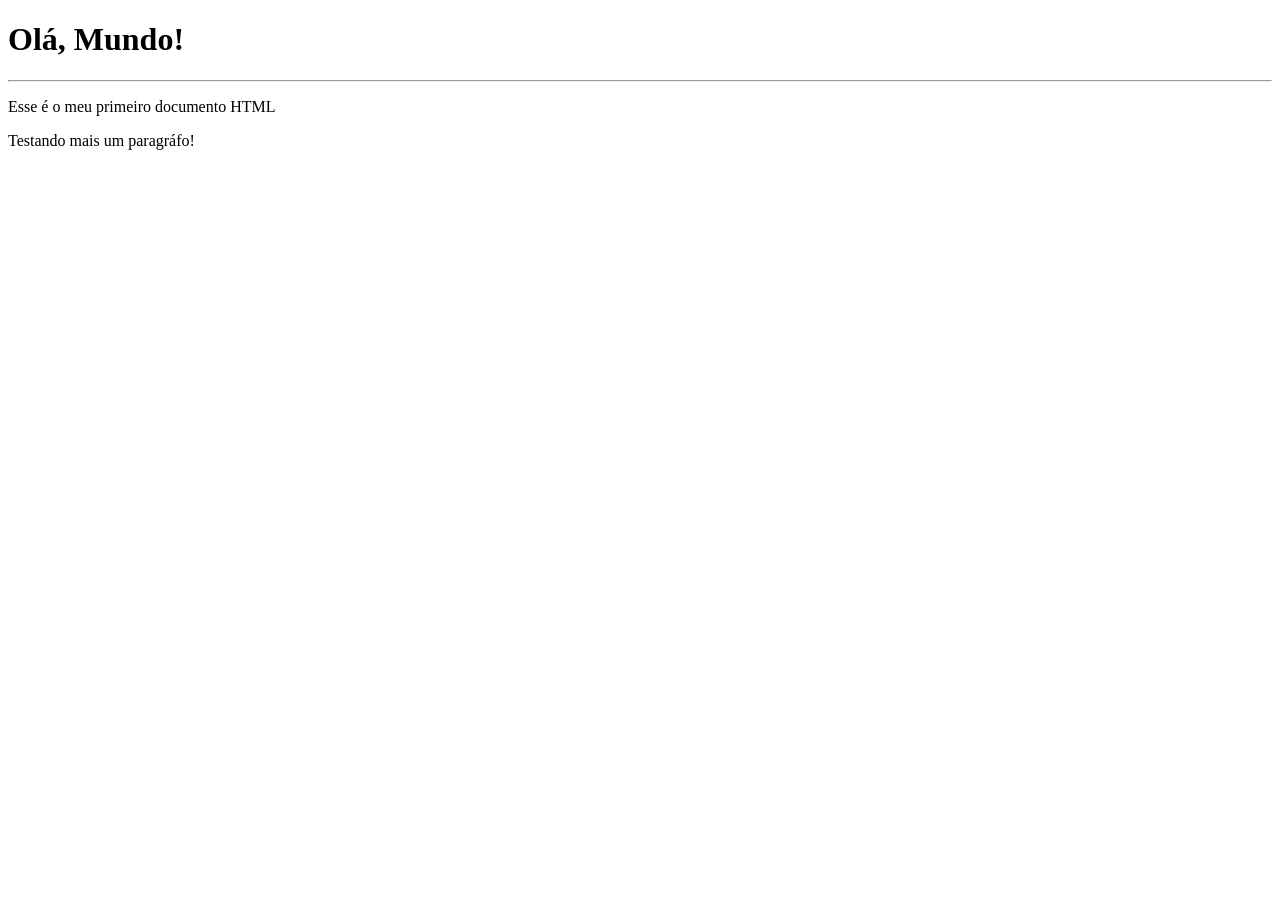
<file: Ex001/index.html>
<!DOCTYPE html>
<html lang="pt-br">
<head>
    <meta charset="UTF-8">
    <meta name="viewport" content="width=device-width, initial-scale=1.0">
    <title>Exercicio 01</title>
</head>
<body>
    <h1>Olá, Mundo!</h1>
    <hr>
    <p>Esse é o meu primeiro documento HTML</p>
    <p>Testando mais um paragráfo!</p>
    
</body>
</html>
</file>
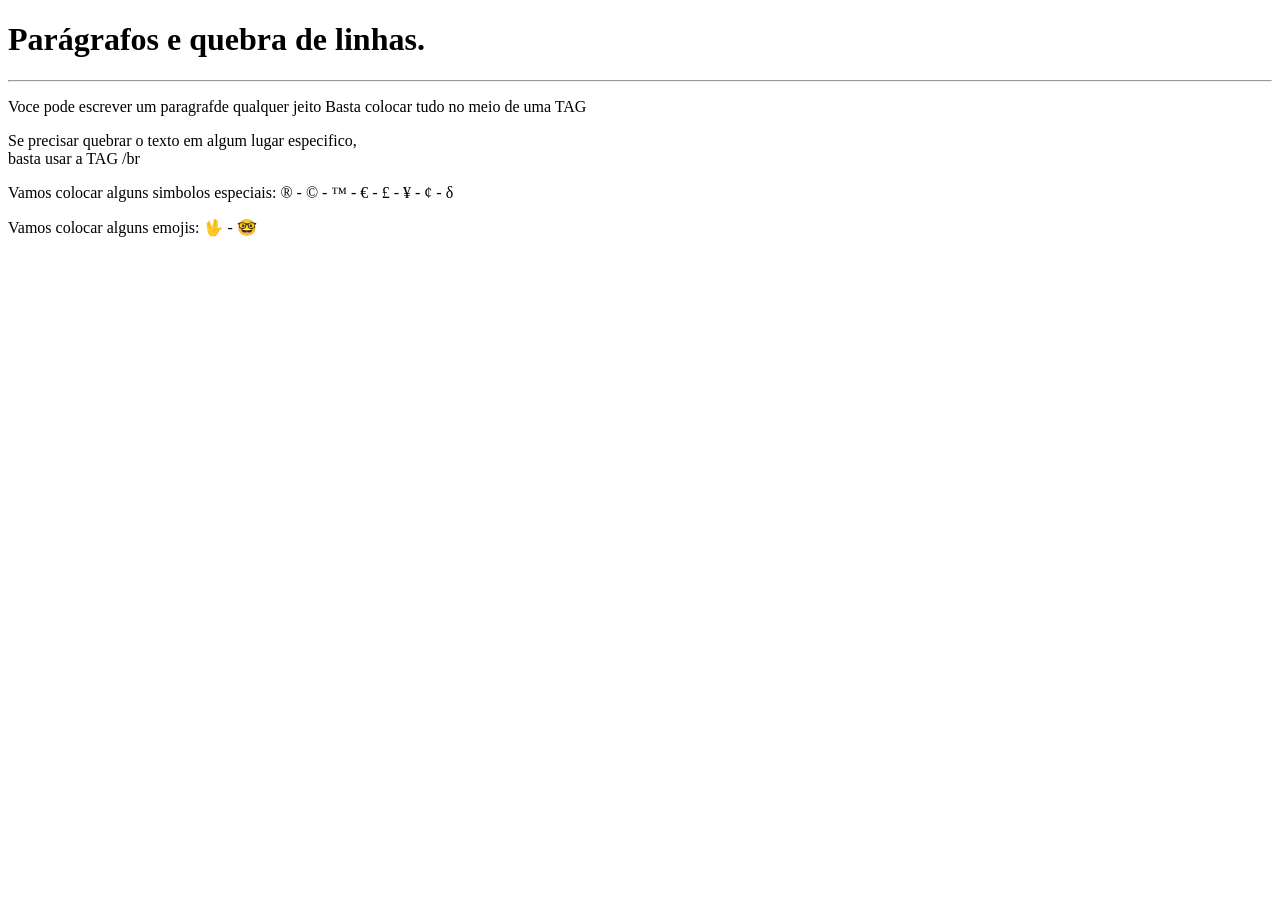
<file: Ex002/index.html>
<!DOCTYPE html>
<html lang="pt-br">
<head>
    <meta charset="UTF-8">
    <meta name="viewport" content="width=device-width, initial-scale=1.0">
    <title>Parágrafos</title>
</head>
<body>
    <h1>Parágrafos e quebra de linhas.</h1>
    <hr>
    <p>Voce pode escrever um paragrafde qualquer jeito Basta colocar tudo no meio de uma TAG</p>
    <p>Se precisar quebrar o texto em algum lugar especifico, 
    <br>basta usar a TAG /br</p>
    <p>Vamos colocar alguns simbolos especiais: &reg; - &copy; - &trade; - &euro; - &pound; - &yen; - &cent; - &delta;</p>
    <p>Vamos colocar alguns emojis: &#x1F596 - &#x1F913</p>
    
</body>
</html>
</file>
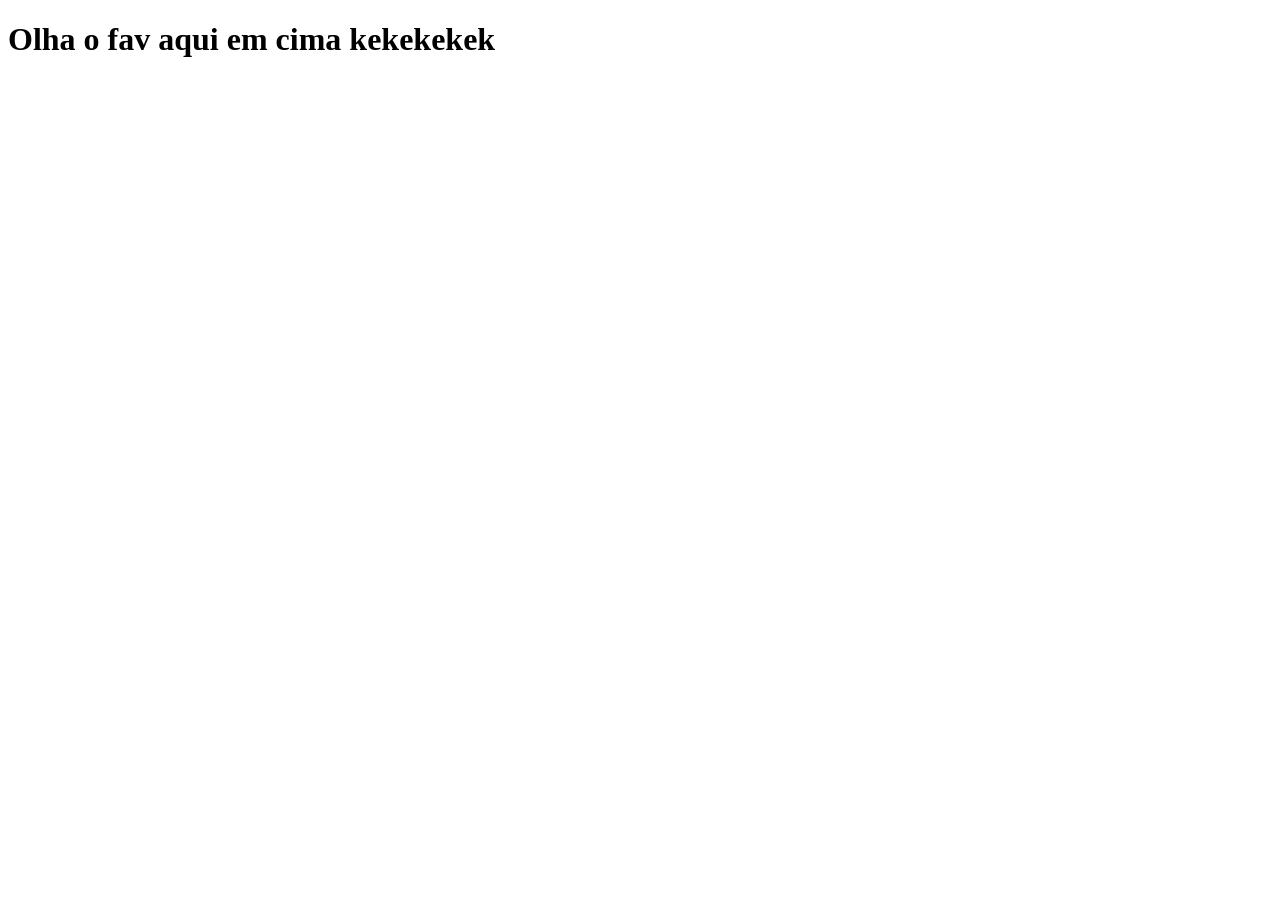
<file: Ex004/index.html>
<!DOCTYPE html>
<html lang="pt-br">
<head>
    <meta charset="UTF-8">
    <meta name="viewport" content="width=device-width, initial-scale=1.0">
    <title>Fav Icon</title>
    <link rel="shortcut icon" href="favicon.ico" type="image/x-icon">
</head>
<body>
    <h1>Olha o fav aqui em cima kekekekek</h1>
</body>
</html>
</file>
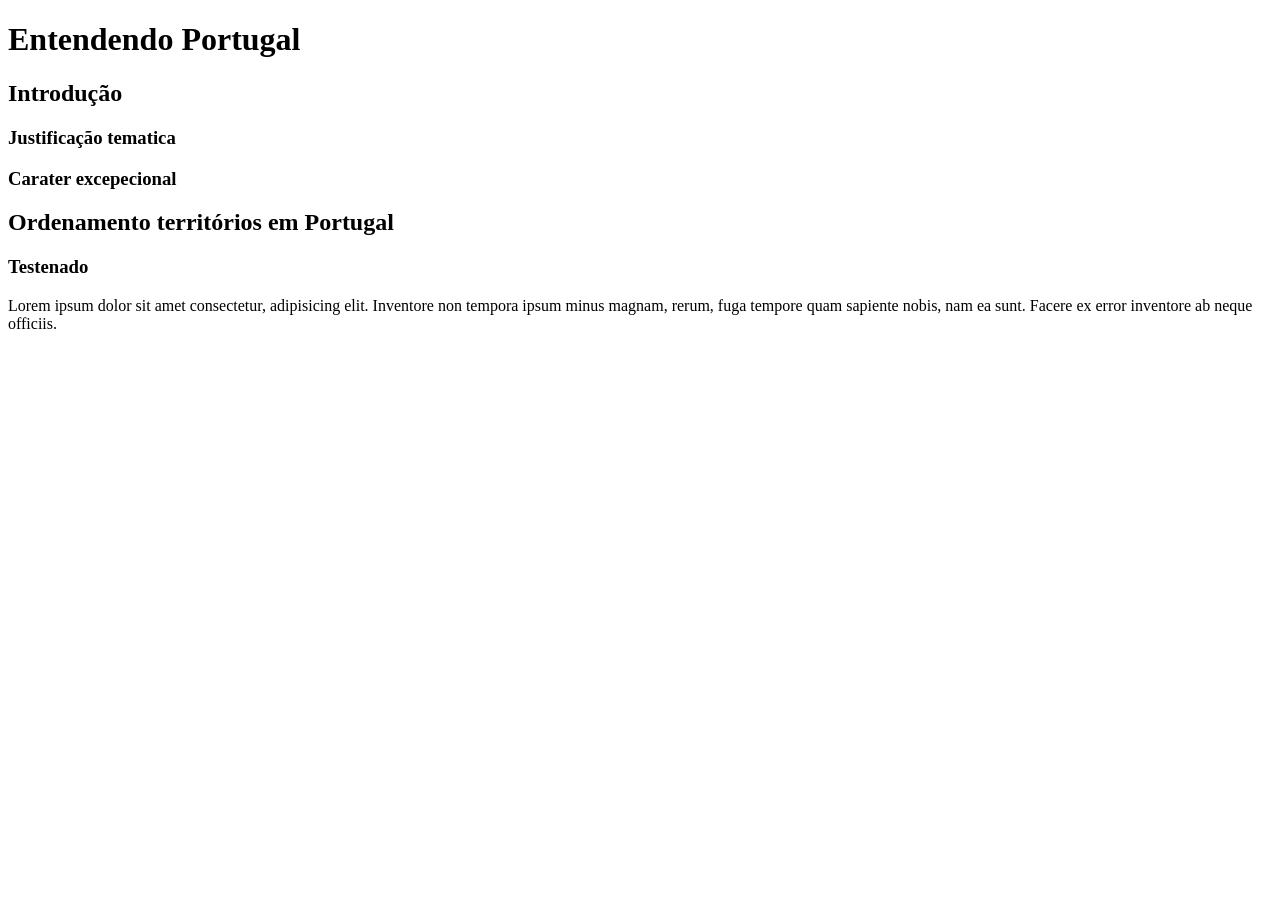
<file: Ex005/index.html>
<!DOCTYPE html>
<html lang="pt-br">
<head>
    <meta charset="UTF-8">
    <meta name="viewport" content="width=device-width, initial-scale=1.0">
    <title>Hierarquia de Titulos</title>
    <link rel="shortcut icon" href="favicon.ico" type="image/x-icon">
</head>
<body>
    <h1>Entendendo Portugal</h1>
    <h2>Introdução</h2>
    <h3>Justificação tematica</h3>
    <h3>Carater excepecional</h3>
    <h2>Ordenamento territórios em Portugal</h2>
    <h3>Testenado</h3>
    <p>Lorem ipsum dolor sit amet consectetur, adipisicing elit. Inventore non tempora ipsum minus magnam, rerum, fuga tempore quam sapiente nobis, nam ea sunt. Facere ex error inventore ab neque officiis.</p>


    
</body>
</html>
</file>
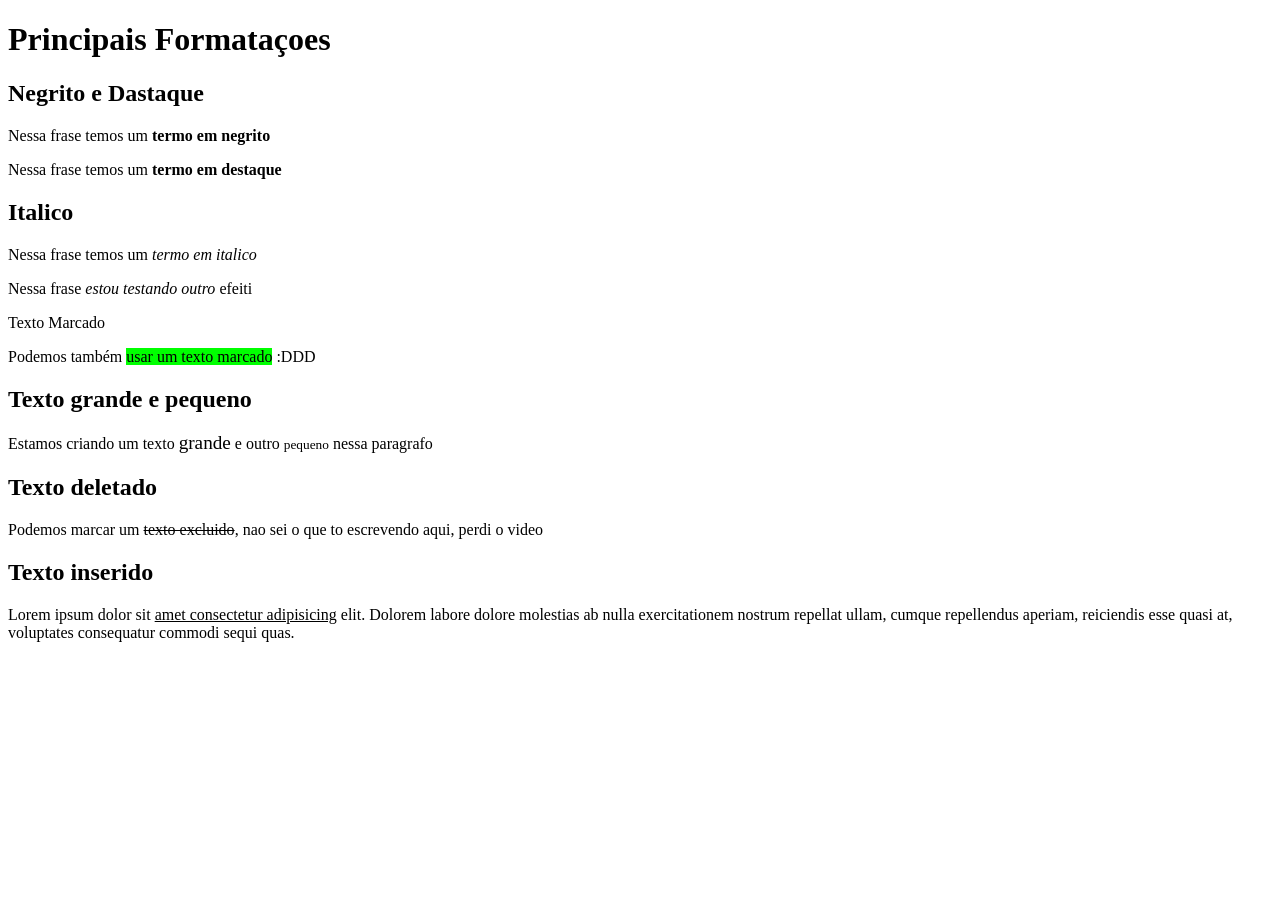
<file: Ex006/index.html>
<!DOCTYPE html>
<html lang="pt-br">
<head>
    <meta charset="UTF-8">
    <meta name="viewport" content="width=device-width, initial-scale=1.0">
    <title>Formatação de texto</title>
</head>
<body>
    <h1>Principais Formataçoes</h1>
    <h2>Negrito e Dastaque</h2>
    <p>Nessa frase temos um <b>termo em negrito</b></p>
    <p>Nessa frase temos um <strong>termo em destaque</strong></p>
    <h2>Italico</h2>
    <p>Nessa frase temos um <i>termo em italico</i></p>
    <p>Nessa frase <em>estou testando outro</em> efeiti</p>
    <head>Texto Marcado</head>
    <p>Podemos também <mark style="background-color: lime;">usar um texto marcado</mark> :DDD</p>
    <h2>Texto grande e pequeno</h2>
    <p>Estamos criando um texto <big>grande</big> e outro <small>pequeno</small> nessa paragrafo</p>
    <h2>Texto deletado</h2>
    <p>Podemos marcar um <del>texto excluido</del>, nao sei o que to escrevendo aqui, perdi o video</p>
    <h2>Texto inserido</h2>
    <p>Lorem ipsum dolor sit <ins>amet consectetur adipisicing</ins> elit. Dolorem labore dolore molestias ab nulla exercitationem nostrum repellat ullam, cumque repellendus aperiam, reiciendis esse quasi at, voluptates consequatur commodi sequi quas.</p>
</body>
</html>
</file>
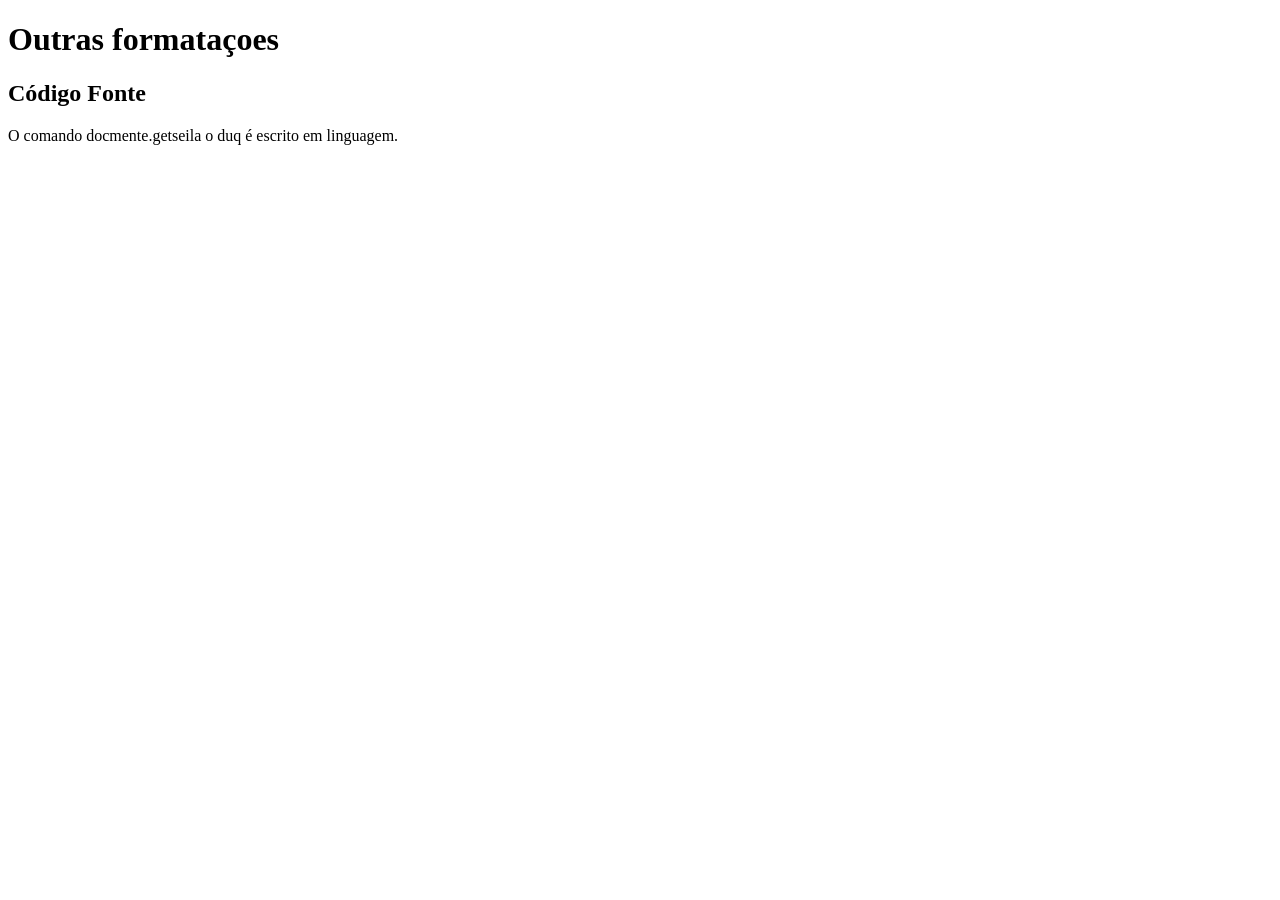
<file: Ex007/index.html>
<!DOCTYPE html>
<html lang="pt-br">
<head>
    <meta charset="UTF-8">
    <meta name="viewport" content="width=device-width, initial-scale=1.0">
    <title>Document</title>
</head>
<body>
    <h1>Outras formataçoes</h1>
    <h2>Código Fonte</h2>
    <p>O comando docmente.getseila o duq é escrito em linguagem.</p>
    
</body>
</html>
</file>
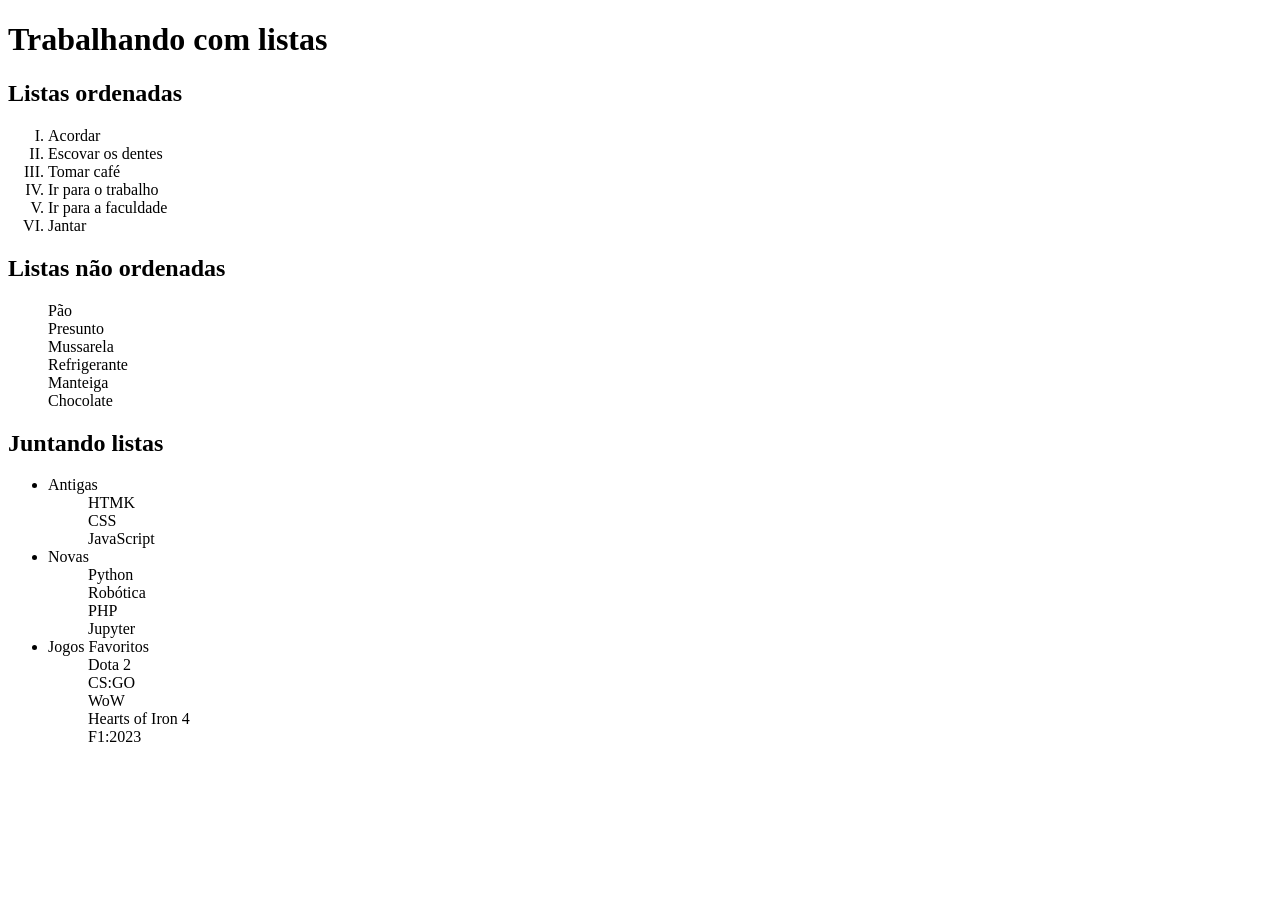
<file: Ex008/index.html>
<!DOCTYPE html>
<html lang="pt-br">
<head>
    <meta charset="UTF-8">
    <meta name="viewport" content="width=device-width, initial-scale=1.0">
    <title>Document</title>
</head>
<body>
    <h1>Trabalhando com listas</h1>
    <h2>Listas ordenadas</h2>
    <ol type="I">
        <li>Acordar
        <li>Escovar os dentes
        <li>Tomar café
        <li>Ir para o trabalho
        <li>Ir para a faculdade
        <li>Jantar
    </ol>
    <h2>Listas não ordenadas</h2>
    <ul type="none">
        <li>Pão</li>
        <li>Presunto</li>
        <li>Mussarela</li>
        <li>Refrigerante</li>
        <li>Manteiga</li>
        <li>Chocolate</li>
    </ul>
    <h2>Juntando listas</h2>
    <ul>
        <li>Antigas</li>
            <ul>HTMK</ul>
            <ul>CSS</ul>
            <ul>JavaScript</ul>
        <li>Novas</li>
            <ul>Python</ul>
            <ul>Robótica</ul>
            <ul>PHP</ul>
            <ul>Jupyter</ul>
        <li>Jogos Favoritos</li>
            <ul>Dota 2</ul>
            <ul>CS:GO</ul>
            <ul>WoW</ul>
            <ul>Hearts of Iron 4</ul>
            <ul>F1:2023</ul>
        </ul>
    </ul>
</body>
</html>
</file>
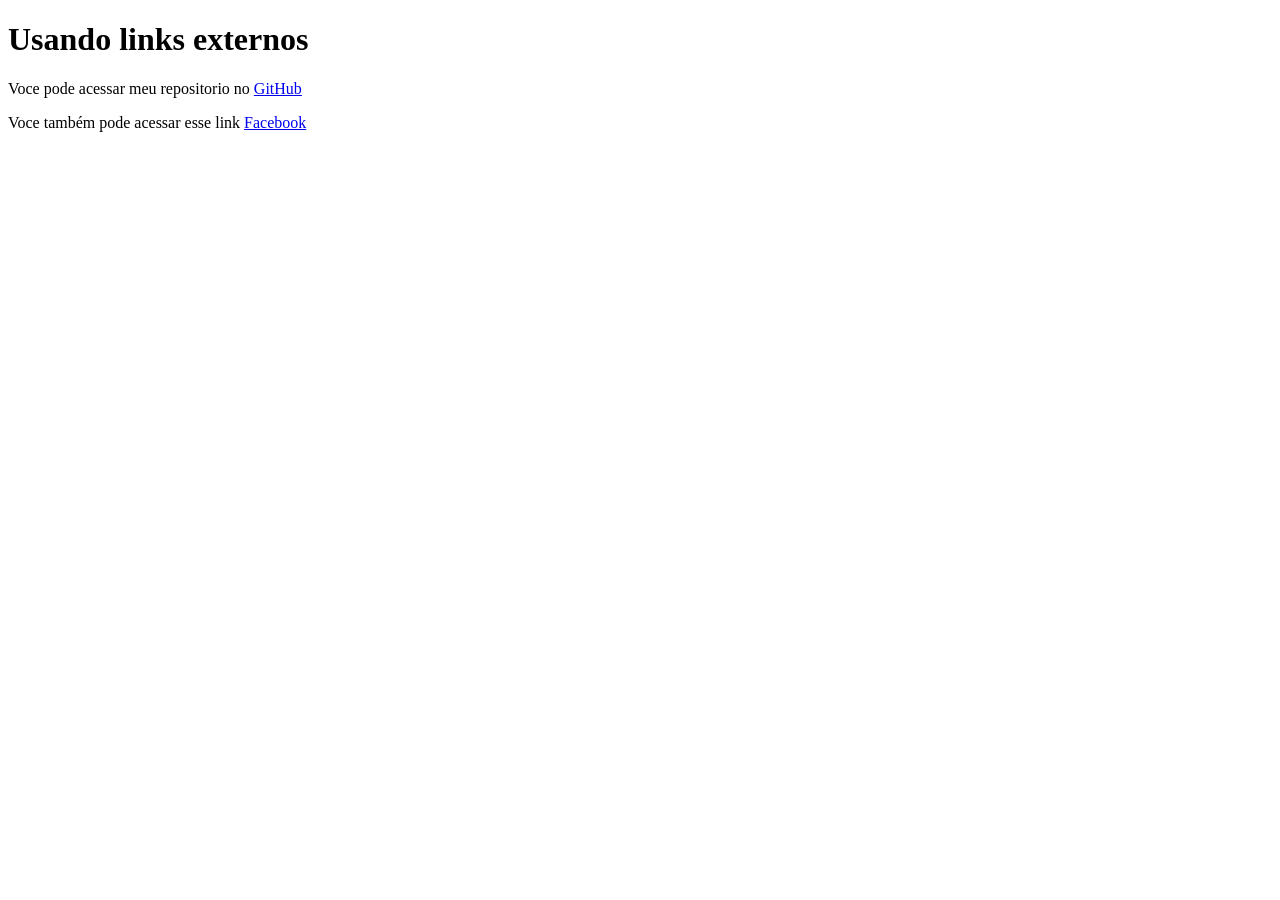
<file: Ex009/index.html>
<!DOCTYPE html>
<html lang="pt-br">
<head>
    <meta charset="UTF-8">
    <meta name="viewport" content="width=device-width, initial-scale=1.0">
    <title>Trabalhando com links</title>
</head>
<body>
    <h1>Usando links externos</h1>
    <p>Voce pode acessar meu repositorio no <a href="https://br.betano.com/" target="_blank">GitHub</a></p>
    <p>Voce também pode acessar esse link <a href="https://www.facebook.com/" target="_blank">Facebook</a></p>
</body>
</html>
</file>
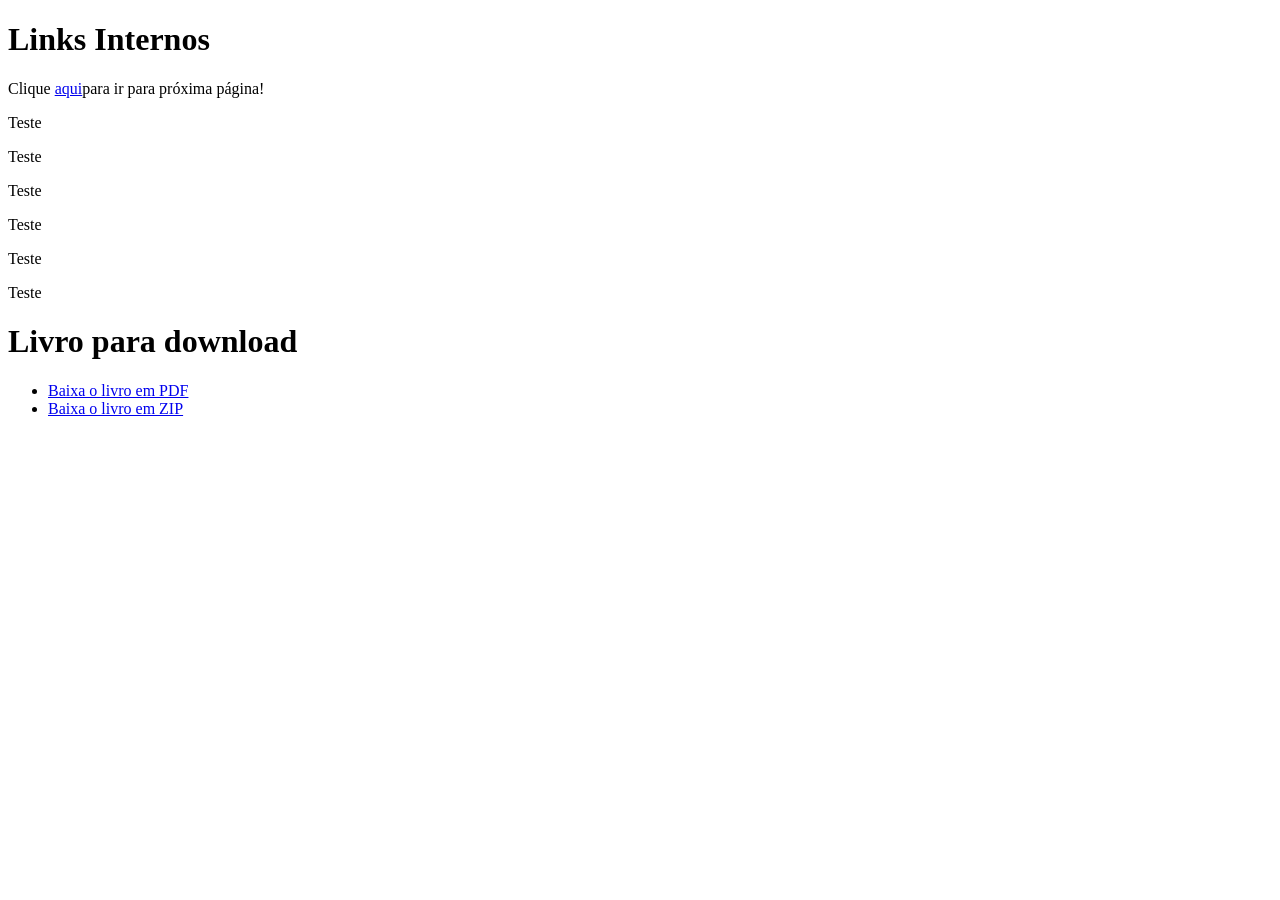
<file: Ex010/index.html>
<!DOCTYPE html>
<html lang="pt-br">
<head>
    <meta charset="UTF-8">
    <meta name="viewport" content="width=device-width, initial-scale=1.0">
    <title>Document</title>
</head>
<body>
    <h1>Links Internos</h1>
    <p>Clique <a href="pag002.html" rel="next">aqui</a>para ir para próxima página!</p>
    <p>Teste</p>
    <p>Teste</p>
    <p>Teste</p>
    <p>Teste</p>
    <p>Teste</p>
    <p>Teste</p>
    <h1>Livro para download</h1>
    <ul>
        <li><a href="Livro/NF 42601.pdf" download="NF 42601.pdf" type="aplication/pdf">Baixa o livro em PDF</a></li>
        <li><a href="Livro/NF 42601.zip" download="NF 42601.zip" type="application/zip">Baixa o livro em ZIP</a></li>
    </ul>
</body>
</html>
</file>
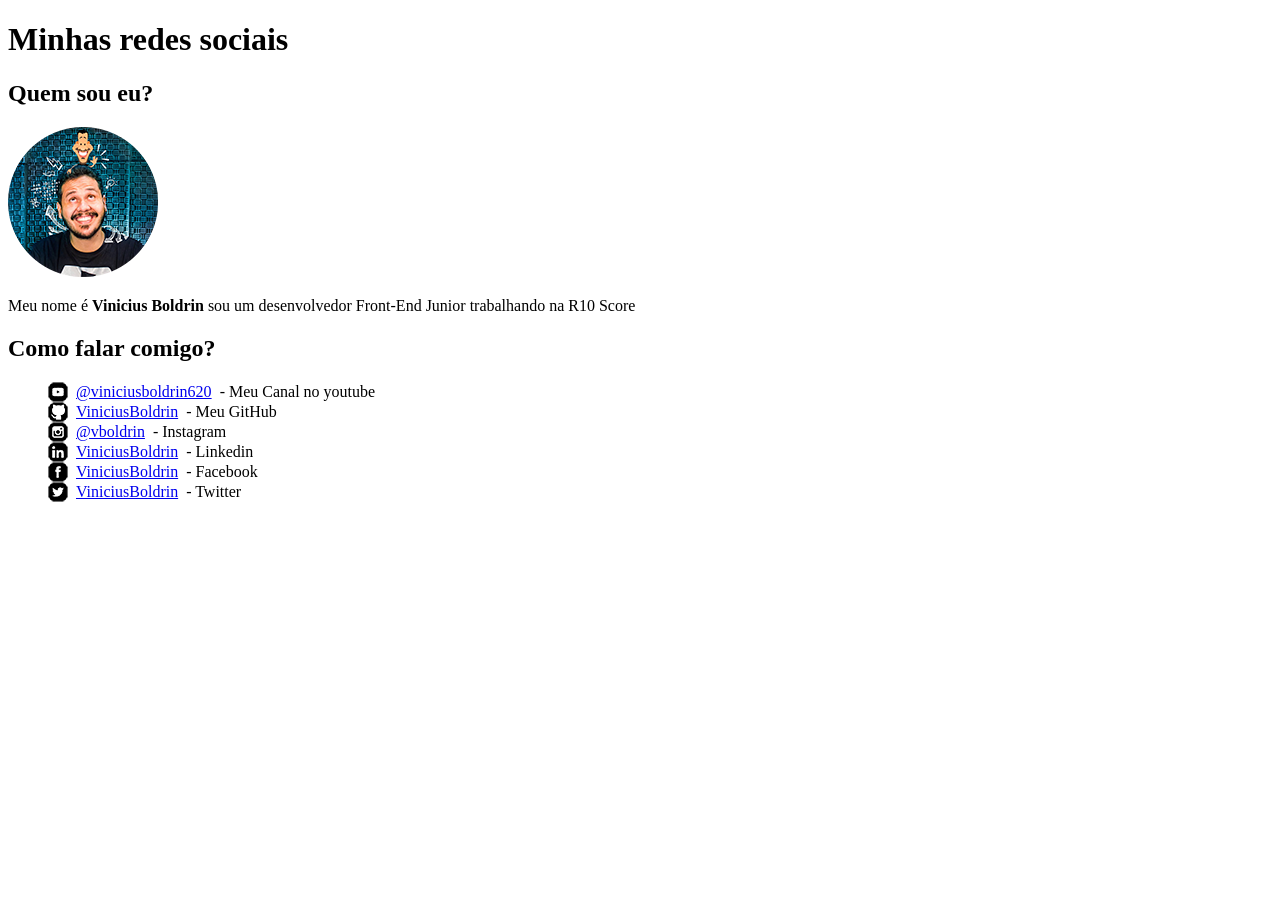
<file: Ex010Desafio/index.html>
<!DOCTYPE html>
<html lang="pt-br">
<head>
    <meta charset="UTF-8">
    <meta name="viewport" content="width=device-width, initial-scale=1.0">
    <title>Document</title>
</head>
<body>
    <h1>Minhas redes sociais</h1>
    <h2>Quem sou eu?</h2>
    <img src="Imagens/foto-perfil-guanabara.png" alt="">
    <p>Meu nome é <strong>Vinicius Boldrin</strong> sou um desenvolvedor Front-End Junior trabalhando na R10 Score</p>
    <h2>Como falar comigo?</h2>
    <ul>
        <li style="display: flex; align-items: center; gap: 8px;"><img src="Imagens/icone-youtube.png" alt=""><a href="https://www.youtube.com/channel/UC2OoYiXlRLfVQRBK3QJMPow">@viniciusboldrin620</a> - Meu Canal no youtube</li>
        <li style="display: flex; align-items: center; gap: 8px;"><img src="Imagens/icone-github.png" alt=""><a href="https://github.com/ViniciusBoldrin">ViniciusBoldrin</a> - Meu GitHub</li>
        <li style="display: flex; align-items: center; gap: 8px;"><img src="Imagens/icone-instagram.png" alt=""><a href="@vboldrin">@vboldrin</a> - Instagram</li>
        <li style="display: flex; align-items: center; gap: 8px;"><img src="Imagens/icone-linkedin.png" alt=""><a href="@vboldrin">ViniciusBoldrin</a> - Linkedin</li>
        <li style="display: flex; align-items: center; gap: 8px;"><img src="Imagens/icone-facebook.png" alt=""><a href="@vboldrin">ViniciusBoldrin</a> - Facebook</li>
        <li style="display: flex; align-items: center; gap: 8px;"><img src="Imagens/icone-twitter.png" alt=""><a href="@vboldrin">ViniciusBoldrin</a> - Twitter</li>
    </ul>
</body>
</html>
</file>
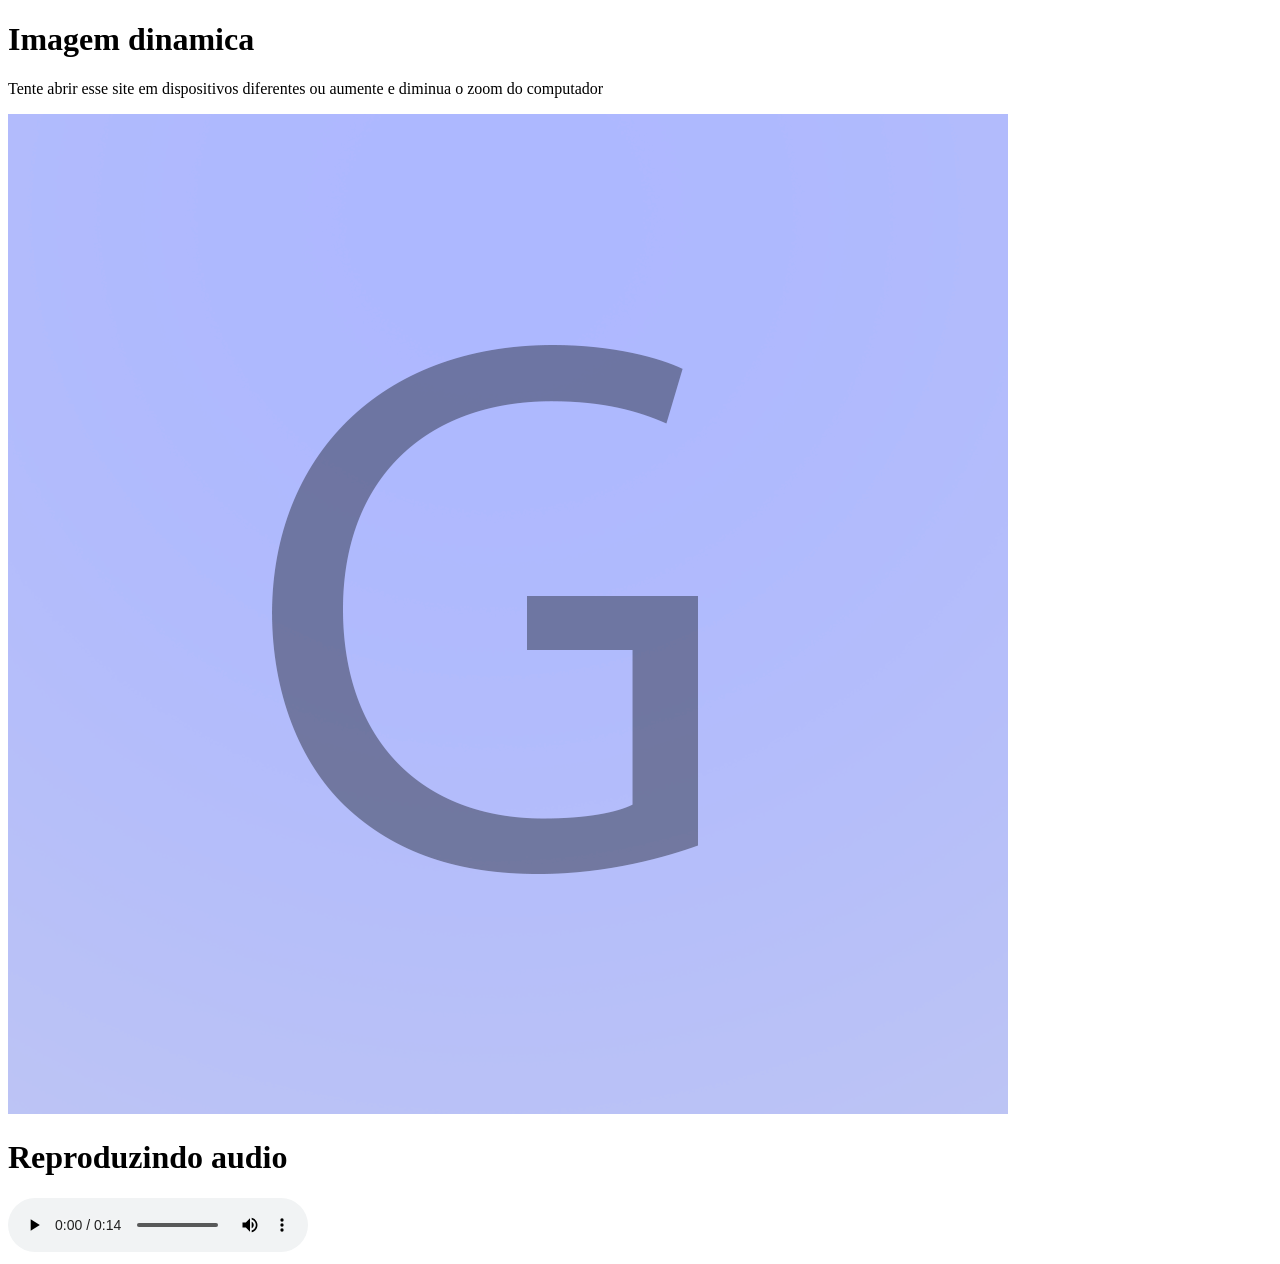
<file: Ex011/index.html>
<!DOCTYPE html>
<html lang="pt-br">
<head>
    <meta charset="UTF-8">
    <meta name="viewport" content="width=device-width, initial-scale=1.0">
    <title>Imagens</title>
</head>
<body>
    <h1>Imagem dinamica</h1>
    <p>Tente abrir esse site em dispositivos diferentes ou aumente e diminua o zoom do computador</p>

    <picture>
        <source media="(max-width: 750px)" srcset="Imagens/pequeno.png" type="image/png">
        <source media="(max-width: 1050px)" srcset="Imagens/medio.png" type="image/png">
        <img src="Imagens/grande.png" alt="Imagem flexível">
    </picture>

    <h1>Reproduzindo audio</h1>
    <audio src="media/trevis.mp3" controls autoplay></audio>
</body>
</html>
</file>
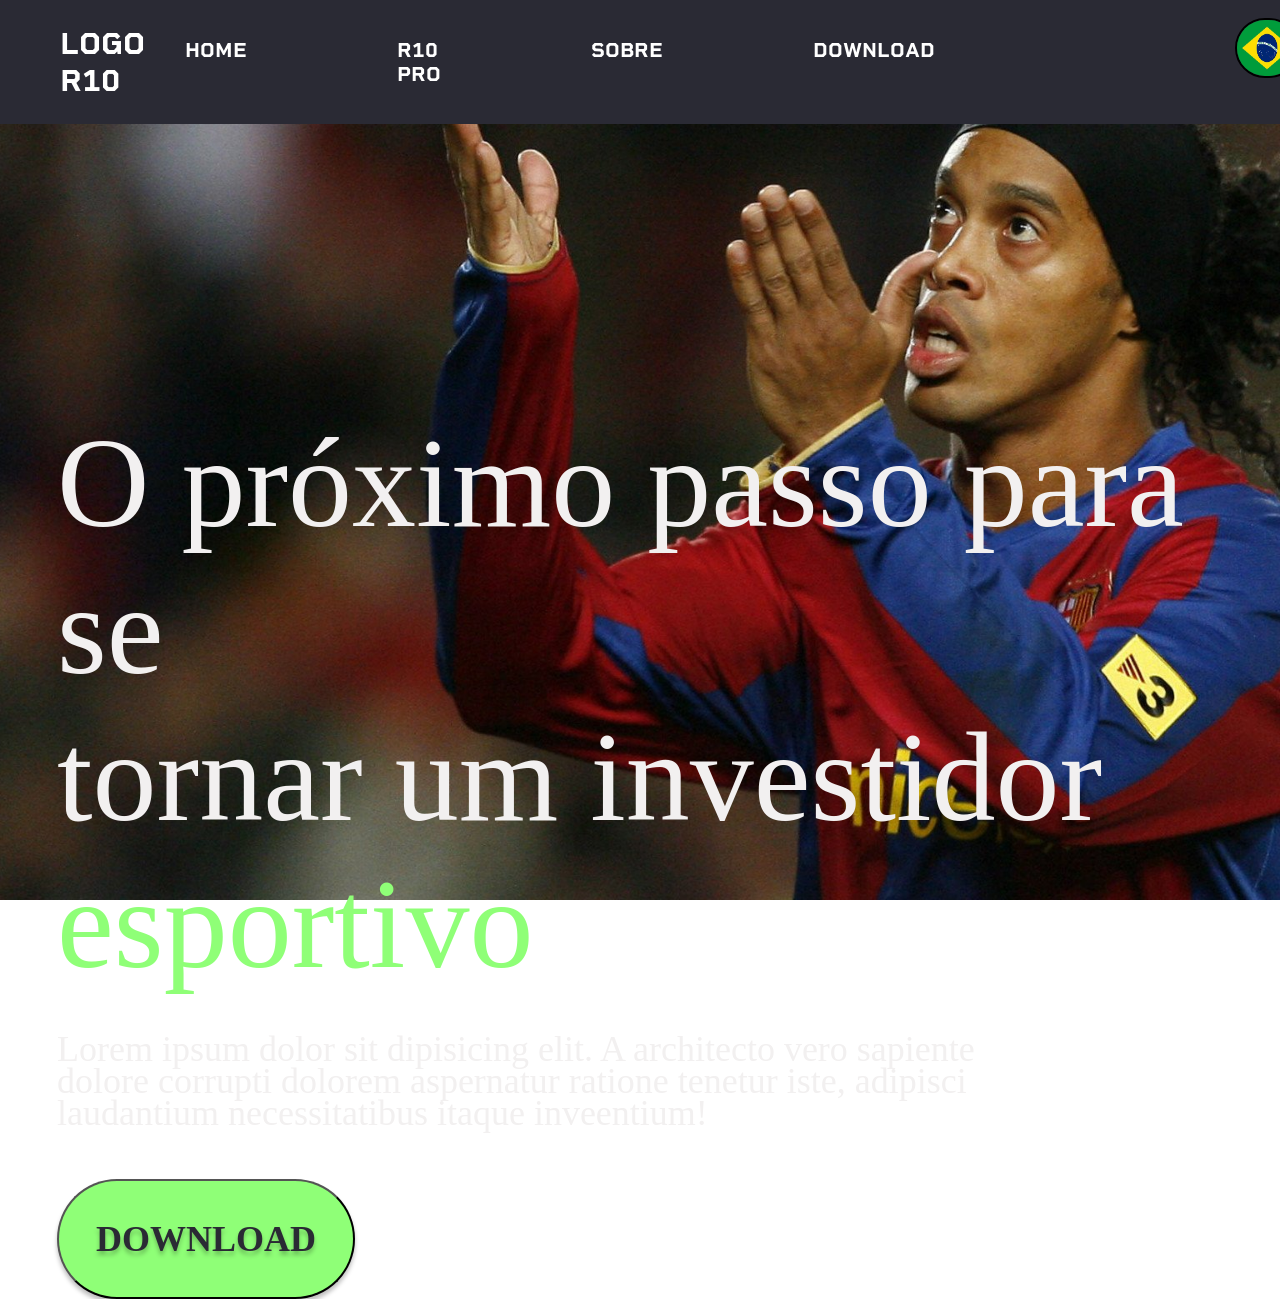
<file: LP01R10/index.html>
<!DOCTYPE html>
<html lang="pt-br">
<head>
    <meta charset="UTF-8">
    <meta name="viewport" content="width=device-width, initial-scale=1.0">
    <link rel="stylesheet" href="style.css">
    <link rel="stylesheet" href="Fonts/Redig-Regular.otf">
    <link rel="stylesheet" href="Fonts/RigidSquare-Bold.otf">
    <link rel="stylesheet" href="Fonts/Thyga-Regular.otf">
    <title>R10 Score</title>
</head>
    <body>
        <header>
            <nav>
                <h1 class="logo">LOGO R10</h1>
                <div class="nav-band">
                    <ul class="barra-navegacao">
                        <li>HOME</li>
                        <li>R10 PRO</li>
                        <li>SOBRE</li>
                        <li>DOWNLOAD</li>
                    </ul>
                    <img src="image/Bandeira Brasil.jpg" alt="" id="bandeira">
                </div>
            </nav>
        </header>
    <div class="container">
        <h1 class="titulo">O próximo passo para se <br>tornar um investidor <br><span>esportivo</span></h1>
        <p class="descricao">Lorem ipsum dolor sit dipisicing elit. A architecto vero sapiente <br> dolore corrupti dolorem aspernatur ratione tenetur iste, adipisci <br>laudantium necessitatibus itaque inveentium!</p>
        <button class="botao-download">DOWNLOAD</button>
    </div>   
    </body>
</html>
</file>
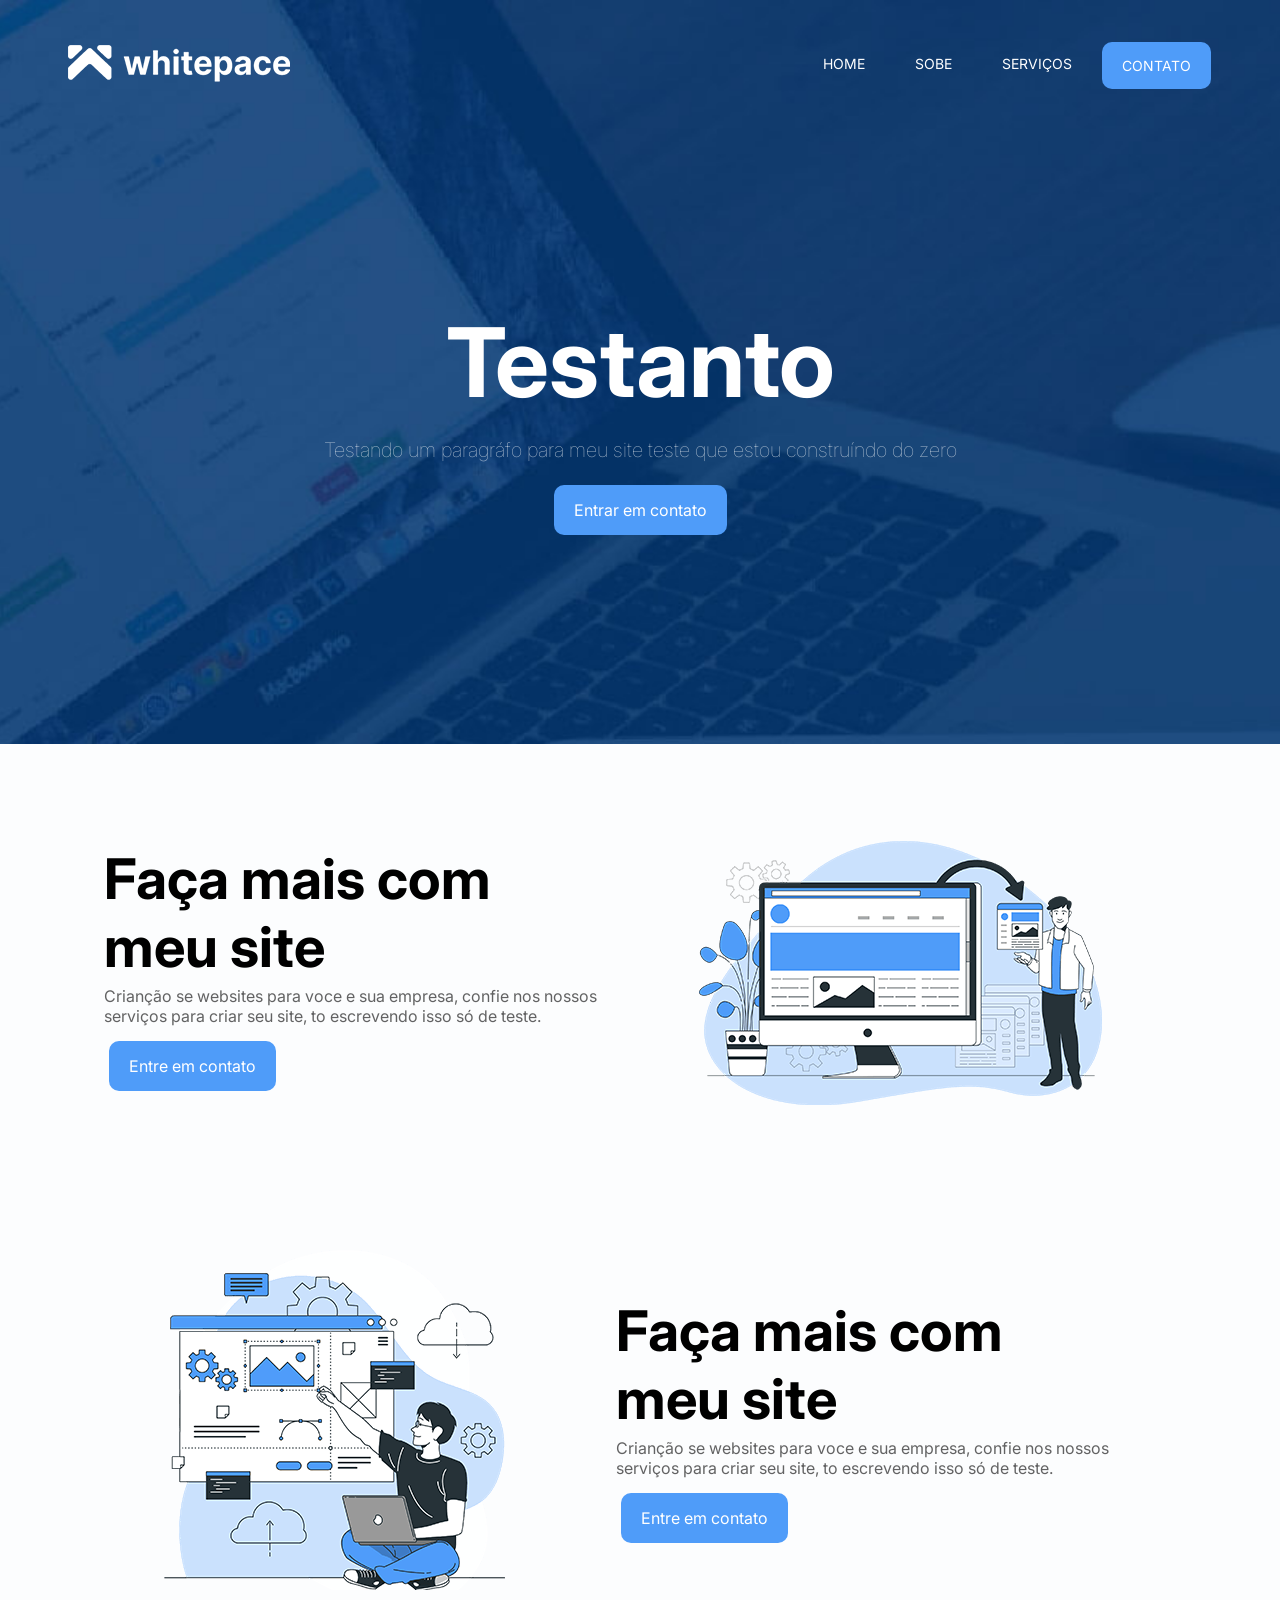
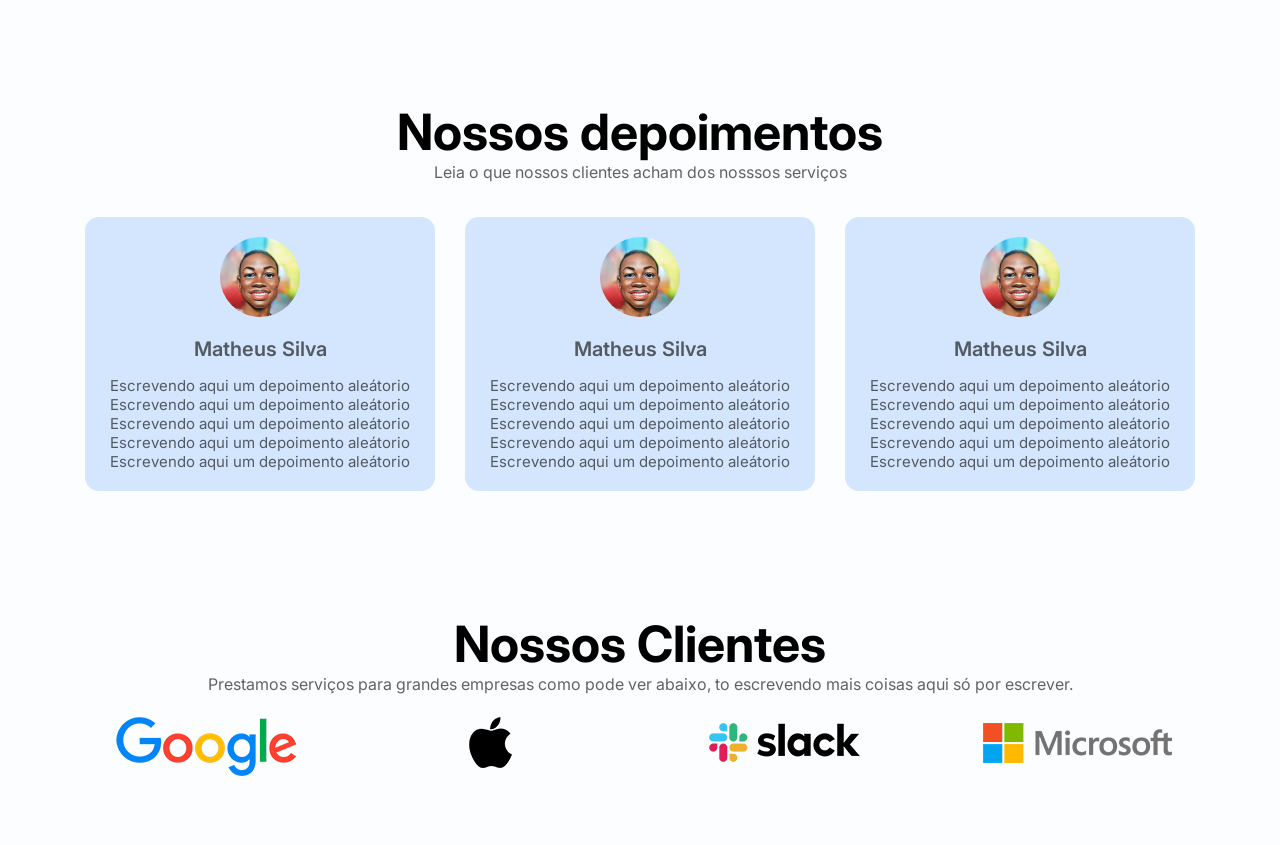
<file: Site teste/index.html>
<!DOCTYPE html>
<html lang="pt-br">
<head>
    <meta charset="UTF-8">
    <meta name="viewport" content="width=device-width, initial-scale=1.0">
    <link rel="stylesheet" href="style.css">
    <title>Site modelo feito por mim</title>
    <link rel="preconnect" href="https://fonts.googleapis.com">
    <link rel="preconnect" href="https://fonts.gstatic.com" crossorigin>
    <link href="https://fonts.googleapis.com/css2?family=Inter:wght@400;500;600;700&display=swap" rel="stylesheet">
</head>
<body>
    <header style="background-image: url(img/background-home.jpg);">
        <div class="container">
            <nav>
                <a href="index.html">
                    <img src="img/logo.png">
                </a>
                <ul class="ul">
                    <a href="index.html">Home</a>
                    <a href="sobre.html">Sobe</a>
                    <a href="servicos.html">Serviços</a>
                    <a class="btn" href="contato.html">Contato</a>
                </ul>
            </nav>
            <section class="banner">
                <div class="banner-text">
                    <h1>Testanto</h1>
                    <p>Testando um paragráfo para meu site teste que estou construíndo do zero</p>
                    <a href="contato.html" class="btn">Entrar em contato</a>
                </div>
            </section>
        </div>
    </header>
    <!--Faça mais 1-->
    <section class="faca-mais">
        <div class="container">
            <div class="faca-mais-text">
                <h3>Faça mais com meu site</h3>
                <p> Crianção se websites para voce e sua empresa, confie nos nossos serviços para criar seu site, to escrevendo isso só de teste.</p>
                <a href="contato.html" class="btn animate-btn">Entre em contato</a>
            </div>
            <div class="faca-mais-img">
                <img src="img/img-1.png" alt="">                
            </div>
        </div>
    </section>
    <!--Faça mais 1-->
    <!--Faça mais 2-->
    <section class="faca-mais">
        <div class="container">
            <div class="faca-mais-img">
                <img src="img/img-2.png" alt="">                
            </div>
            <div class="faca-mais-text">
                <h3>Faça mais com meu site</h3>
                <p> Crianção se websites para voce e sua empresa, confie nos nossos serviços para criar seu site, to escrevendo isso só de teste.</p>
                <a href="contato.html" class="btn animate-btn">Entre em contato</a>
            </div>
        </div>
    </section>
    <!--Faça mais 2-->
    <!--Depoimentos-->
    <section class="depoimentos">
        <div class="container">
            <h3>Nossos depoimentos</h3>
            <p>Leia o que nossos clientes acham dos nosssos serviços</p>
            <div class="cards">
                <div class="card-item">
                    <img src="img/me.jpg" alt="Matheus">
                    <p class="nome-user">Matheus Silva</p>
                    <p class="depoimento-user">Escrevendo aqui um depoimento aleátorio Escrevendo aqui um depoimento aleátorio Escrevendo aqui um depoimento aleátorio Escrevendo aqui um depoimento aleátorio Escrevendo aqui um depoimento aleátorio </p>
                    <div class="estrelas"></div>
                </div>
            <div class="card-item">
                    <img src="img/me.jpg" alt="Matheus">
                    <p class="nome-user">Matheus Silva</p>
                    <p class="depoimento-user">Escrevendo aqui um depoimento aleátorio Escrevendo aqui um depoimento aleátorio Escrevendo aqui um depoimento aleátorio Escrevendo aqui um depoimento aleátorio Escrevendo aqui um depoimento aleátorio </p>
                    <div class="estrelas"></div>
                </div>
            <div class="card-item">
                    <img src="img/me.jpg" alt="Matheus">
                    <p class="nome-user">Matheus Silva</p>
                    <p class="depoimento-user">Escrevendo aqui um depoimento aleátorio Escrevendo aqui um depoimento aleátorio Escrevendo aqui um depoimento aleátorio Escrevendo aqui um depoimento aleátorio Escrevendo aqui um depoimento aleátorio </p>
                    <div class="estrelas"></div>
                </div>

            </div>
        </div>
    </section>
    <!--Depoimentos-->
    <!--Nossos clientes-->
    <section class="clientes">
        <div class="container">
            <h3>Nossos Clientes</h3>
            <p>Prestamos serviços para grandes empresas como pode ver abaixo, to escrevendo mais coisas aqui só por escrever.</p>
            <div>
                <img src="img/google.png" alt="">
                <img src="img/apple.png" alt="">
                <img src="img/slack.png" alt="">
                <img src="img/microsoft.png" alt="">
            </div>
        </div>

    </section>
</body>
</html>
</file>
<file: LP01R10/style.css>
@font-face {
    font-family: R10;
        src: url(Fonts/RigidSquare-Bold.otf);
}


body {
    height: 100vh;
    width: 100vw;
    margin: 0;
    padding: 0;
    background-image: url(image/ronaldinho.jpg);
    background-size: cover;
    background-position: center;
    background-attachment: fixed;
}

header {
    color: #fff;
    width: 100%;
}

nav {
    width: 100%;
    display: flex;
    font-family: R10;
    font-size: 20px;
    background-color: #2A2A34;
    align-items: center;
}

span {
    color: #8FFF77;
}

.nav-band {
    display: flex;
    justify-content: flex-end
}

.logo {
    margin-left: 60px;
}

.barra-navegacao {
    display: flex;
    justify-content: space-between;
    gap: 150px;
    list-style: none;
    margin-right: 300px;
}

.container {
    display: flex;
    flex-direction: column;
    margin-top: 200px;
}

.titulo {
    color: #F2F0F0;
    font-family: Redig;
    font-size: 128px;
    font-style: normal;
    font-weight: 400;
    margin-left: 57px;
    margin-bottom: 35px;
}

.descricao {
    color: #F2F0F0;
    font-family: Thyga;
    font-size: 36px;
    font-style: normal;
    font-weight: 400;
    line-height: 89%;
    margin-left: 57px;
    margin-top: 0px;
    margin-bottom: 50px;
}

.botao-download {
    width: 298px;
    height: 120px;
    flex-shrink: 0;
    border-radius: 60px;
    background: #8FFF77;
    box-shadow: 0px 4px 4px 0px rgba(0, 0, 0, 0.25);
    margin-left: 57px;
    color: #2A2A34;
    text-align: center;
    text-shadow: 0px 4px 4px rgba(0, 0, 0, 0.25);
    font-family: Rigid Square;
    font-size: 36px;
    font-style: normal;
    font-weight: 800;
    line-height: normal;
}

#bandeira {
    width: 60px;
    height: 56px;
    border-radius: 32px;
    border: 2px solid #000;
    
}
</file>
<file: Site teste/style.css>
*{
    margin: 0;
    padding: 0;
    box-sizing: border-box;
    text-decoration: none;
    outline: none;
    font-family: 'Inter', sans-serif;
}

body {
    background-color: #f1f6fc31;

}

section, footer {
    padding: 54px 0;
}

h3 {
    font-size: 50px;
}

p {
    color: #0000009c;
}

.container {
    max-width: 1400px;
    margin: 0 auto;
    padding: 0 5%;
}

.btn {
    background-color: #4f9cf9;
    color: white;
    padding: 15px 20px;
    border-radius: 10px;
    cursor: pointer;
    display: inline-block;
    animation: animate-outline 1s ease-out infinite;
    margin: 5px;
}

.btn:hover {
    background-color: #3580db;
}

@keyframes animate-outline {
    from {
        outline: 0px solid #4f9bf98a;
    }
    to {
        outline: 15px solid #4f9bf900;
    }
}

header {
    background-position: center;
    background-size: cover;
    background-attachment: fixed;
}

nav {
    display: flex;
    align-items: center;
    justify-content: space-between;
    padding-top: 30px;
}

nav ul {
    display: flex;
    align-items: center;
}

nav ul a {
    color: white;
    margin: 0 25px;
    text-transform: uppercase;
    font-size: 14px;
    display: block;
}

nav ul a:not(.btn):after {
    content: "";
    background-color: #4f9cf9;
    height: 3px;
    width: 0%;
    display: block;
    transition: 0.3s;
    margin: 0 auto;
}

nav ul a:hover:after {
    width: 100%;
}

.banner {
    display: flex;
    justify-content: center;
}

.banner .banner-text {
    margin: 150px;
    text-align: center;
    padding: 0 90px;
}

.banner .banner-text h1 {
    font-size: 96px;
    color: white;
}

.banner .banner-text p {
    font-size: 20px;
    color: #ffffffb7;
    font-weight: lighter;
    margin: 18px 0;
}

.faca-mais .container {
    display: flex;
    align-items: center;
}

.faca-mais .faca-mais-text {
    width: 50%;
    padding: 0 40px;
}

.faca-mais .faca-mais-text h3 {
    font-size: 56px;
}

.faca-mais .faca-mais-text p {
    margin: 5px 0 10px 0;
}

.faca-mais .faca-mais-img 
.faca-mais .faca-mais-text {
    width: 50%;
}

.faca-mais .faca-mais-img img {
    width: 100%;
}

.depoimentos h3 {
    text-align: center;
}

.depoimentos p {
    margin-bottom: 20px;
    text-align: center;
}

.cards {
    display: flex;
    justify-content: center;    
}

.depoimentos .card-item {
    background-color: #d3e6fd;
    margin: 15px;
    border-radius: 14px;
    text-align: center;
    width: 350px;
    transition: 0.5s;
}

.depoimentos .card-item img {
    border-radius: 100%;
    width: 80px;
    display: block;
    margin: 20px auto;
}

.depoimentos .card-item .nome-user {
    font-weight: 600;
    font-size: 20px;
    margin-bottom: 15px;
    transition: 0.5s;
}

.depoimentos .card-item .depoimento-user {
    font-size: 15px;
    padding: 0 15px;
    transition: 0.5s;
}

.depoimentos .card-item .estrelas {
    max-resolution: 15px 0;
    border-top: 2px;
}

.depoimentos .card-item .estrelas i {
    color: #4f9cf9;
    margin-top: 15px;
    font-size: 20px;
}

.depoimentos .card-item:hover {
    background-color: #4f9cf9;
    margin-top: -5px;
}

.depoimentos .card-item:hover .nome-user,
.depoimentos .card-item:hover .depoimento-user {
    color: white;
}

.clientes h3,
.clientes p {
    text-align: center;
}

.clientes .container div {
    display: flex;
    align-items: center;
    justify-content: space-around;
}
</file>
